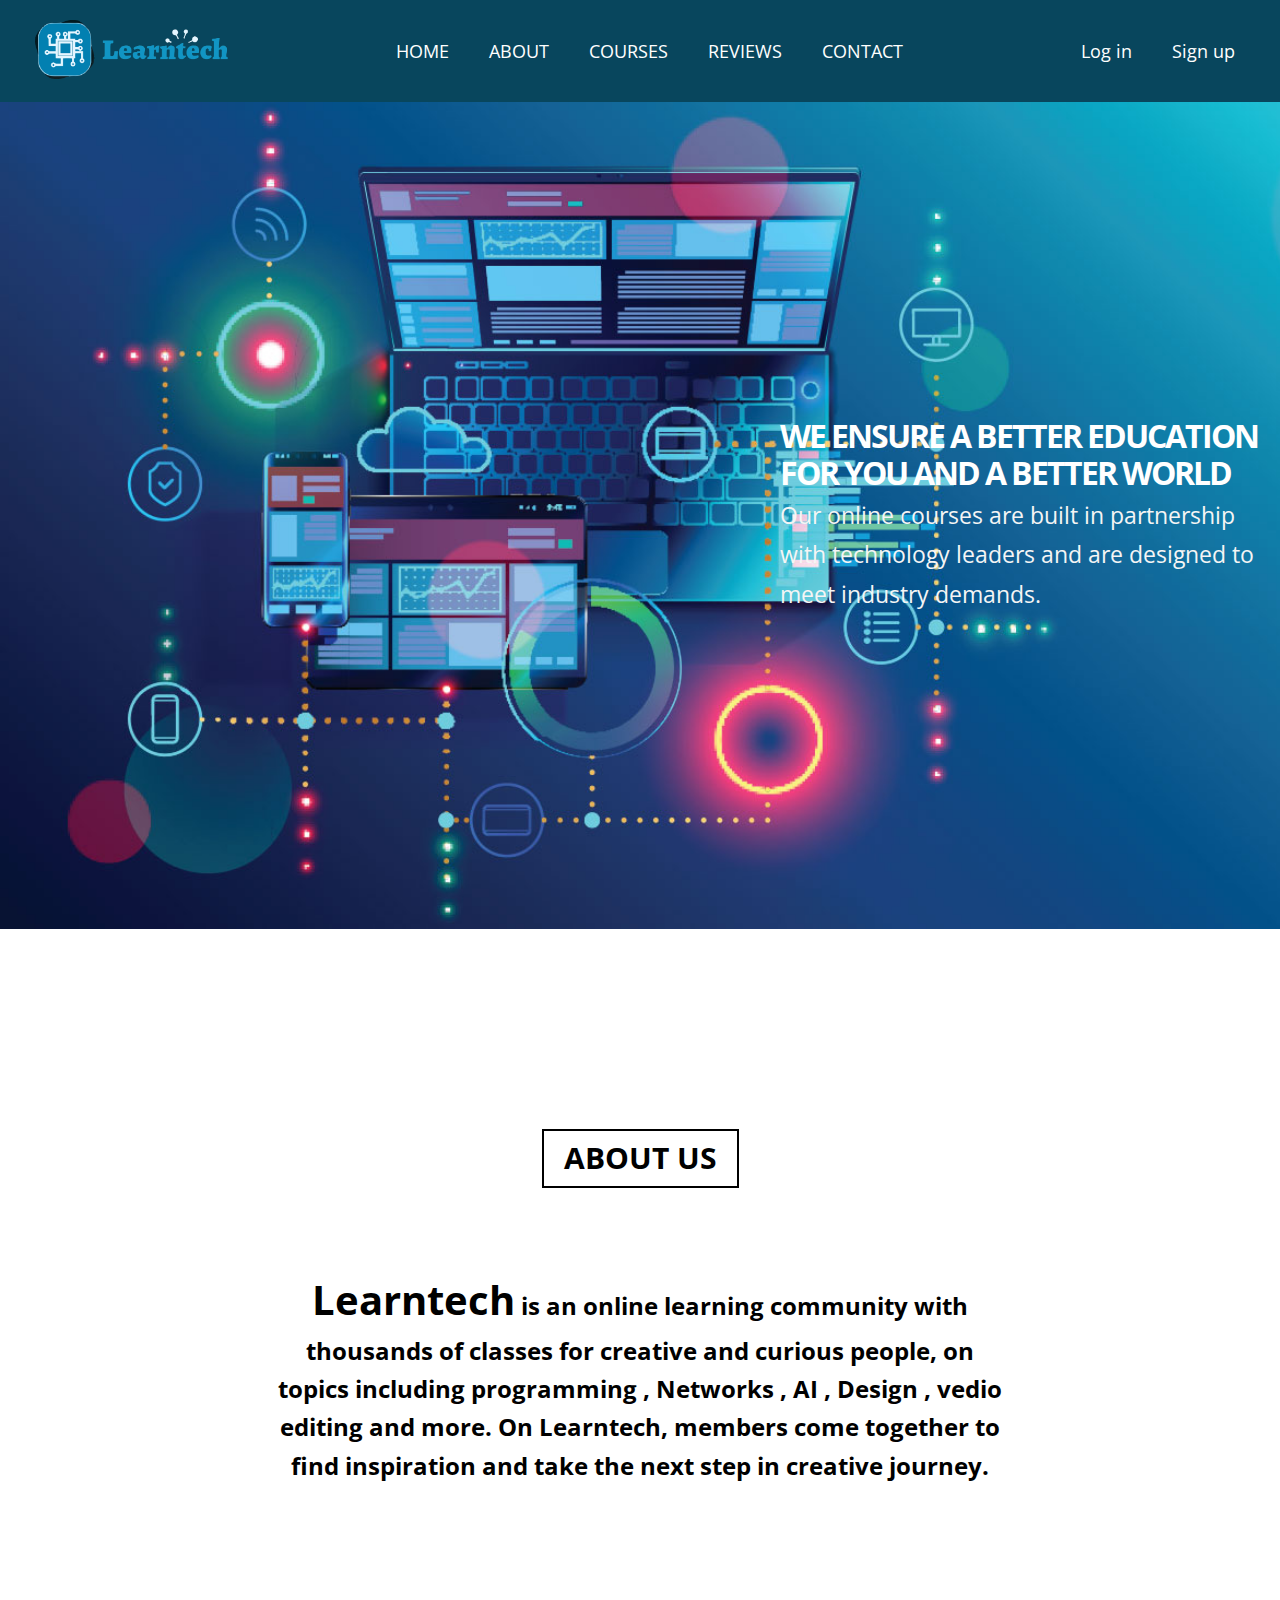
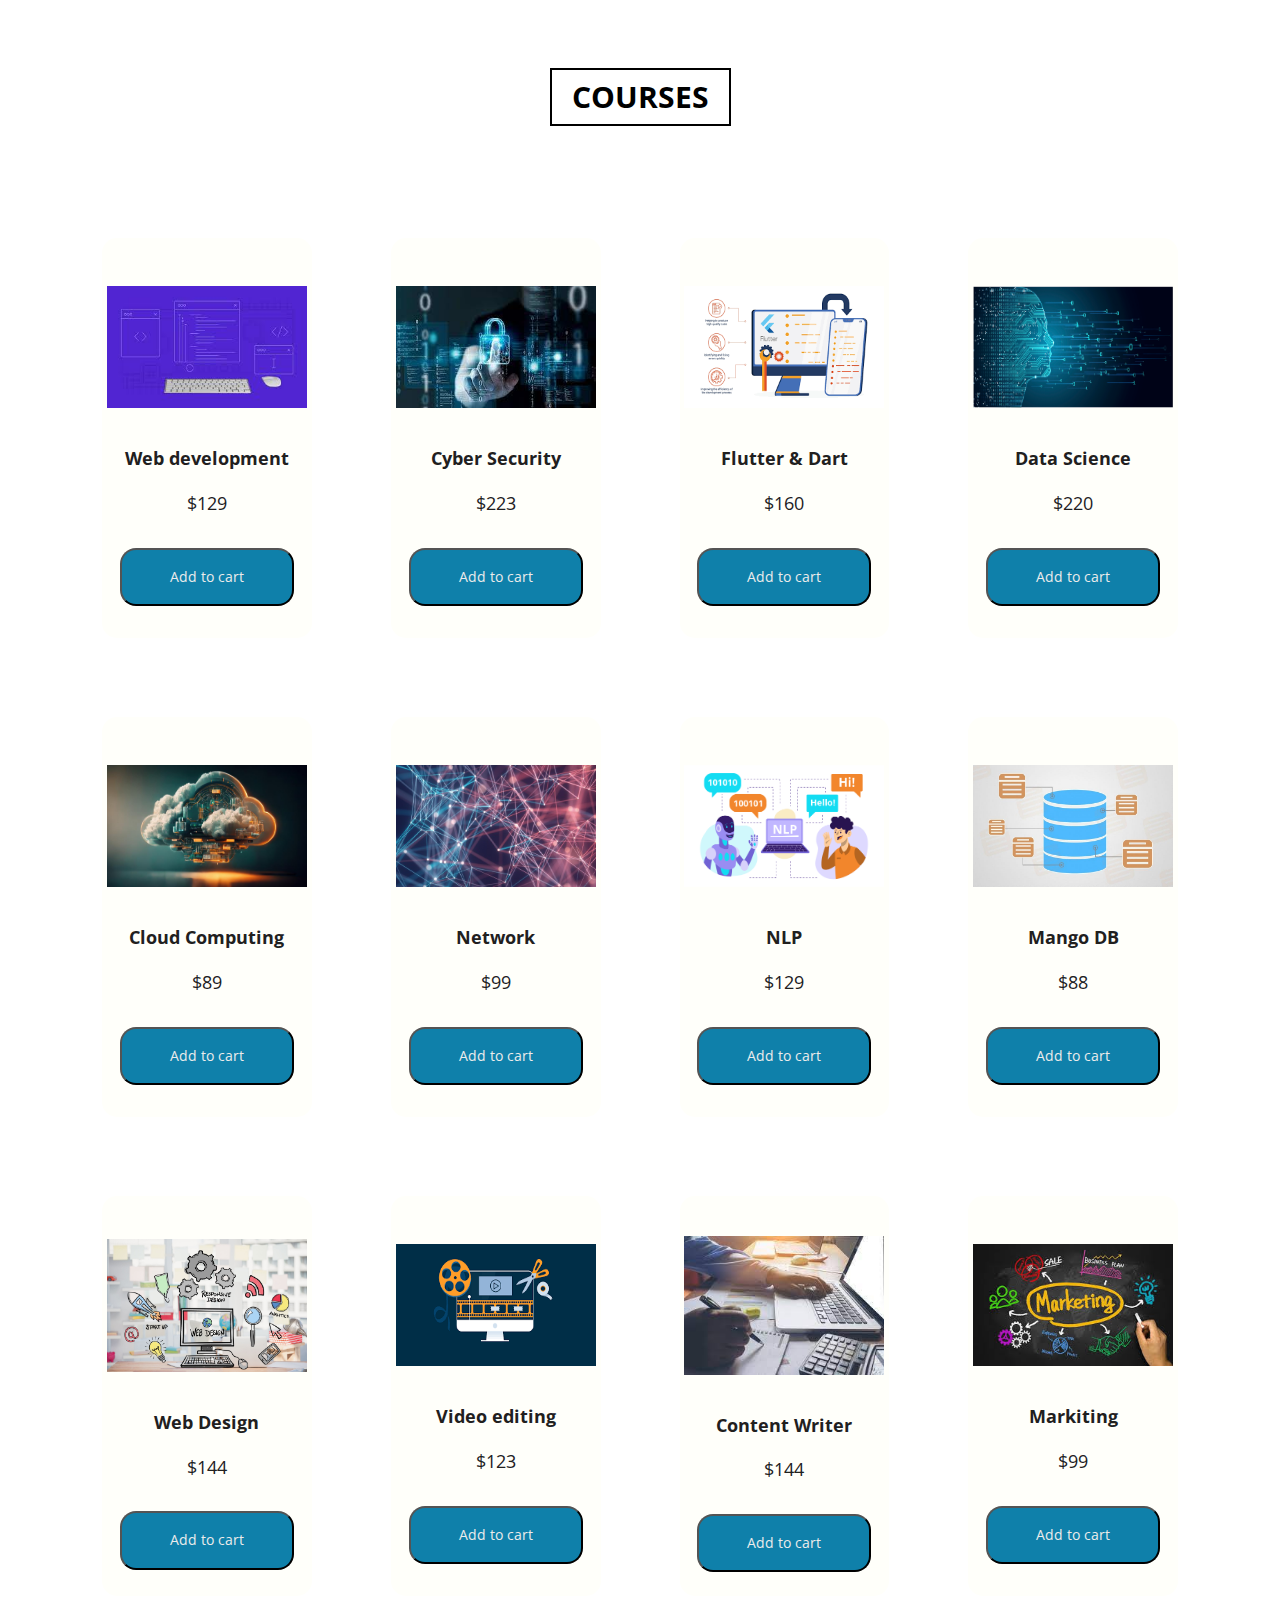
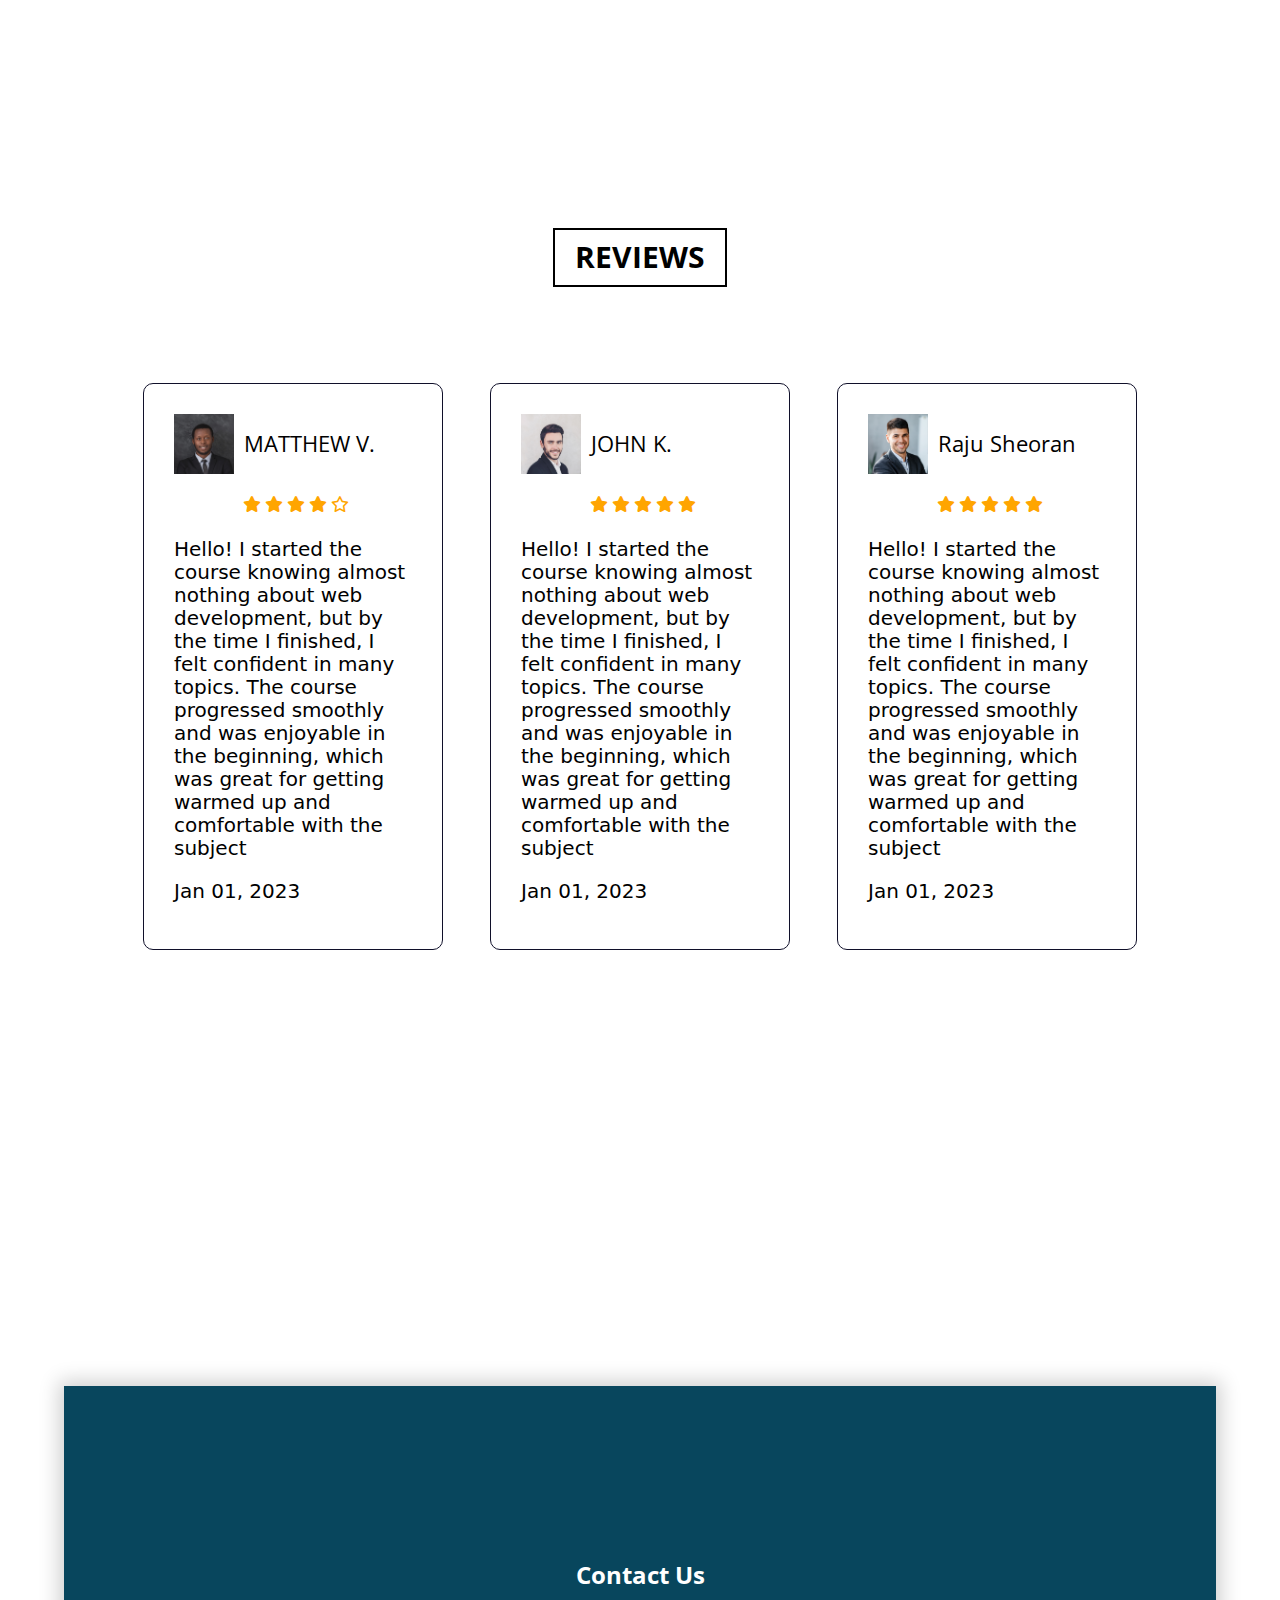
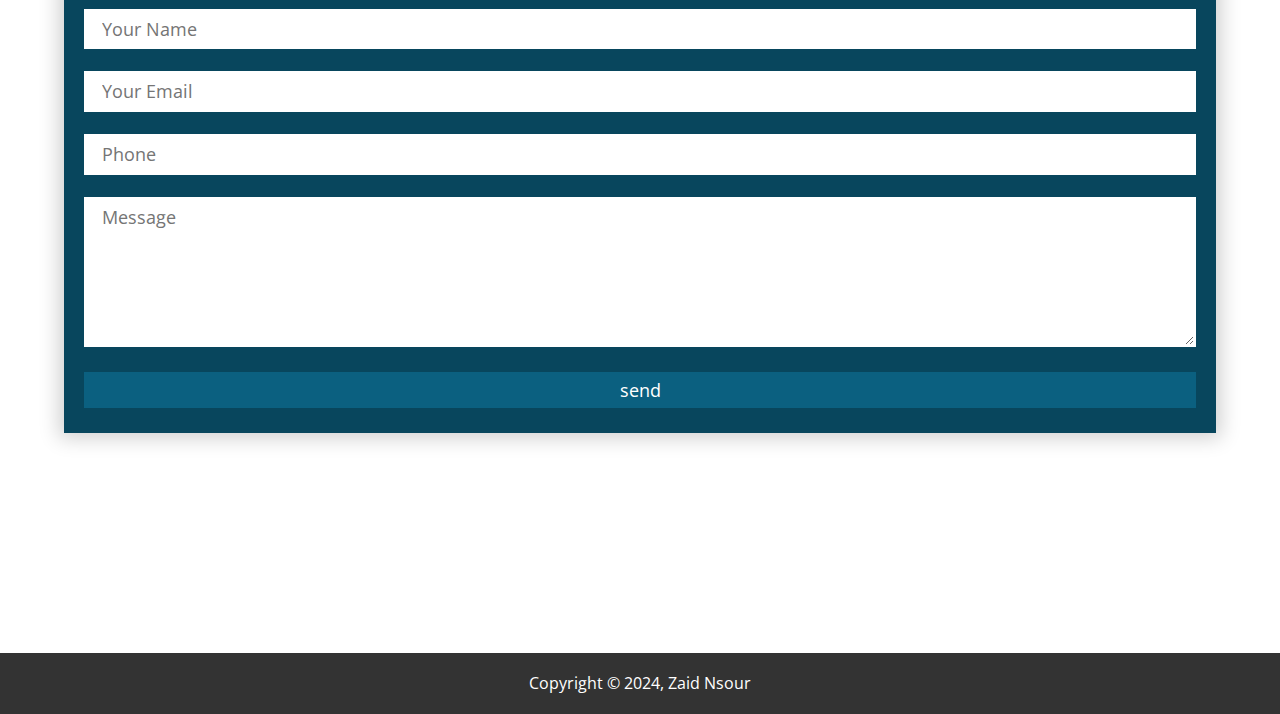
<file: index.html>
<!DOCTYPE html>
<html lang="en">
  <head>
    <meta charset="UTF-8">
    <meta http-equiv="X-UA-compatible" content="IE-edge">
    <meta name="viewport" content="width=device-width, initial-scale=1.0">
    <title>LearnTech</title>
    
    <link rel="stylesheet" href="styles/all.min.css">
    <link rel="stylesheet" href="styles/style.css">
    <link rel="stylesheet" href="styles/normalize.css">
   
    <!--google font-->
    <link rel="preconnect" href="https://fonts.googleapis.com">
    <link rel="preconnect" href="https://fonts.gstatic.com" crossorigin>
    <link href="https://fonts.googleapis.com/css2?family=Caprasimo&family=Open+Sans:wght@400;700&family=Roboto+Slab&family=Work+Sans:wght@300;400;500;600;700;800&display=swap" rel="stylesheet"> 
  </head>
  <body>
    <!--Start header--> 
    <div class="header">
      <div class="logo">
        <img src="images/logo.png" class="img" alt="logo">
      </div>
        <ul class="main-nav">
          <li><a href="#">HOME</a></li>
          <li><a href="#about">ABOUT</a></li>
          <li><a href="#courses">COURSES</a></li>
          <li><a href="#reviews">REVIEWS</a></li>
          <li><a href="#contact">CONTACT</a></li>
        </ul>
       
        <ul class='main-nav'>
         <li><a href='login.html'>Log in</a></li>
        <li><a href='signup.html'>Sign up</a></li>
        </ul>	 
    </div>
    <!--End header-->

     <!--Start landing-->
    <div class="landing">
     <!--  <div class="container"> -->
      <div class="text">
          <h1>WE ENSURE A BETTER EDUCATION <br> FOR YOU AND A BETTER WORLD</h1>
          <p>
          Our online courses are built in partnership with technology
          leaders and are designed to<br> meet industry demands.
          </p>
        </div>
     <!-- </div>  -->
      
    </div>
    <!--End landing-->

    <!-- Start About -->
    <div class="about" id="about">
      <h2 class="main-title">About Us</h2>
      <div class="container">   
        <p>
          <span style="font-size:40px">Learntech</span> is an online learning community with thousands
          of classes for creative and curious people, on topics including 
           programming , Networks , AI , Design , vedio editing and more.
          On Learntech, members come together to find inspiration and 
          take the next step in creative journey.
          </p>
      </div>
    </div>
    <!-- End About -->

    <!--Start courses-->
    <div class="courses" id="courses">
      <h2 class="main-title">COURSES</h2>
      <div class="container">
        
        <div class="product">
          <img src="images/web_dev.png">
          <div class="product-info">
            <h4 class="product-title">Web development</h4>
            <p class="product-price">$129</p>
            <form action="add_to_cart.html" method="post">
                       <input type="hidden" name="productTitle" value="Web">
                       <input type="submit"value="Add to cart" class="product_input" >
                       </form>
          </div>
        </div>

        <div class="product">
          <img src="images/cyber.png">
          <div class="product-info">
            <h4 class="product-title">Cyber Security
            </h4>
            <p class="product-price">$223</p>
            <form action="add_to_cart.html" method="post">
                       <input type="hidden" name="productTitle" value="Cyber">
                       <input type="submit"value="Add to cart" class="product_input" >
                       </form> 
          </div>
        </div>

        <div class="product">
          <img src="images/flutter.png">
          <div class="product-info">
            <h4 class="product-title">Flutter & Dart
            </h4>
            <p class="product-price">$160</p>
             <form action="add_to_cart.html" method="post">
                       <input type="hidden" name="productTitle" value="Flutter">
                       <input type="submit"value="Add to cart" class="product_input" >
                       </form> 
          </div>
        </div>

        <div class="product">
          <img src="images/data.png">
          <div class="product-info">
            <h4 class="product-title">Data Science
              </h4>
            <p class="product-price">$220</p>
            <form action="add_to_cart.html" method="post">
                       <input type="hidden" name="productTitle" value="Data_Science">
                       <input type="submit"value="Add to cart" class="product_input" >
                       </form> 
          </div>
        </div>

        <div class="product">
          <img src="images/cloud.png">
          <div class="product-info">
            <h4 class="product-title">Cloud Computing 
            </h4>
            <p class="product-price">$89</p>
            <form action="add_to_cart.html" method="post">
                       <input type="hidden" name="productTitle" value="cloud">
                       <input type="submit"value="Add to cart" class="product_input">
                       </form> 
          </div>
        </div>

        <div class="product">
          <img src="images/network.png">
          <div class="product-info">
            <h4 class="product-title">Network 
            </h4>
            <p class="product-price">$99</p>
            <form action="add_to_cart.html" method="post">
                       <input type="hidden" name="productTitle" value="network">
                       <input type="submit"value="Add to cart" class="product_input">
                       </form> 
          </div>
        </div>

        <div class="product">
          <img src="images/nlp.png">
          <div class="product-info">
            <h4 class="product-title">NLP
            </h4>
            <p class="product-price">$129</p>
            <form action="add_to_cart.html" method="post">
                       <input type="hidden" name="productTitle" value="nlp">
                       <input type="submit"value="Add to cart" class="product_input" >
                       </form> 
          </div>
        </div>

        <div class="product">
          <img src="images/database.png">
          <div class="product-info">
            <h4 class="product-title">Mango DB
              </h4>
            <p class="product-price">$88</p>
            <form action="add_to_cart.html" method="post">
                       <input type="hidden" name="productTitle" value="mango">
                       <input type="submit"value="Add to cart" class="product_input" >
                       </form> 
          </div>
        </div>

        <div class="product">
          <img src="images/web_design.png">
          <div class="product-info">
            <h4 class="product-title">Web Design
            </h4>
            <p class="product-price">$144</p>
            <form action="add_to_cart.html" method="post">
                       <input type="hidden" name="productTitle" value="web_design">
                       <input type="submit"value="Add to cart" class="product_input" >
                       </form> 
          </div>
        </div>

        <div class="product">
          <img src="images/video_editing.png">
          <div class="product-info">
            <h4 class="product-title"> Video editing
            </h4>
            <p class="product-price">$123</p>
            <form action="add_to_cart.html" method="post">
                       <input type="hidden" name="productTitle" value="video_editing">
                       <input type="submit"value="Add to cart" class="product_input" >
                       </form> 
          </div>
        </div>
        
        <div class="product">
          <img src="images/content.png">
          <div class="product-info">
            <h4 class="product-title">Content Writer
            </h4>
            <p class="product-price">$144</p>
            <form action="add_to_cart.html" method="post">
                       <input type="hidden" name="productTitle" value="content_writer">
                       <input type="submit"value="Add to cart" class="product_input" >
                       </form> 
          </div>
        </div>
        
        <div class="product">
          <img src="images/marketing.png">
          <div class="product-info">
            <h4 class="product-title">Markiting
              </h4>
            <p class="product-price">$99</p>
            <form action="add_to_cart.html" method="post">
                       <input type="hidden" name="productTitle" value="Marketing">
                       <input type="submit"value="Add to cart" class="product_input" >
                       </form> 
          </div>
      </div>
    </div>
    <!--End courses-->

    <!--Start reviews-->
    <div class="reviews" id="reviews">
      <h2 class="main-title">Reviews</h2>
      <div class="container">
      <div class="reviewItem">
                <div class="top">
                    <div class="clientImage">
                        <img src="images/guy1.jpg" alt="">
                        <span>MATTHEW V.</span>
                    </div>
                </div>

                <div class="starts">
                  <ul>
                    <li><i class="fa-solid fa-star"></i></li>
                    <li><i class="fa-solid fa-star"></i></li>
                    <li><i class="fa-solid fa-star"></i></li>
                    <li><i class="fa-solid fa-star"></i></li>
                    <li><i class="fa-regular fa-star"></i></li>
                    
                   </ul>  
                </div>


                        
                <article>
                    <p class="review">
                    Hello! I started the course knowing almost nothing about web development,
                    but by the time I finished, I felt confident in many topics. The course
                    progressed smoothly and was enjoyable in the beginning, which was great
                    for getting warmed up and comfortable with the subject
                    </p>
                    <p>Jan 01, 2023</p>
                </article>
            </div>

        <!-- Clients Review-2 Section Starts from Here  -->
            <div class="reviewItem">
                <div class="top">
                    <div class="clientImage">
                        <img src="images/guy2.jpg" alt="">
                        <span>JOHN K.</span>
                    </div>
                    
                </div>

                <div class="starts">
                  <ul>
                    <li><i class="fa-solid fa-star"></i></li>
                    <li><i class="fa-solid fa-star"></i></li>
                    <li><i class="fa-solid fa-star"></i></li>
                    <li><i class="fa-solid fa-star"></i></li>
                    <li><i class="fa-solid fa-star"></i></li>
                   </ul>  
                </div>

                <article>
                    <p class="review">
                    Hello! I started the course knowing almost nothing about web development,
                    but by the time I finished, I felt confident in many topics. The course
                    progressed smoothly and was enjoyable in the beginning, which was great
                    for getting warmed up and comfortable with the subject
                    </p>
                    <p>Jan 01, 2023</p>
                </article>
            </div>

        <!-- Clients Review-3 Section Starts from Here  -->
            <div class="reviewItem">
                <div class="top">
                    <div class="clientImage">
                        <img src="images/guy3.jpg" alt="">
                        <span>Raju Sheoran</span>
                    </div>
        
                </div>
                <div class="starts">
                  <ul>
                    <li><i class="fa-solid fa-star"></i></li>
                    <li><i class="fa-solid fa-star"></i></li>
                    <li><i class="fa-solid fa-star"></i></li>
                    <li><i class="fa-solid fa-star"></i></li>
                    <li><i class="fa-solid fa-star"></i></li>  <!-- fa-regular fa-star-->
                   </ul>  
                </div>
                <article>
                    <p class="review">
                    Hello! I started the course knowing almost nothing about web development,
                    but by the time I finished, I felt confident in many topics. The course
                    progressed smoothly and was enjoyable in the beginning, which was great
                    for getting warmed up and comfortable with the subject
                    </p>
                    <p>Jan 01, 2023</p>
                </article>
            </div>

      </div>
    </div>
    <!--End reviews-->

    <!--Start contact-us-->
    <div class="contact" id="contact">
      <div class="container" >
        <div class="contact-box">
          <div class="left"></div>
          <div class="right">
            <h2 style=" color:white;">Contact Us</h2>


            <script>
              function validateForm() {
                var uname = document.forms['contact_us_form']['uname'].value.trim();
                var email = document.forms['contact_us_form']['email'].value.trim();
                var phone = document.forms['contact_us_form']['phone'].value.trim();
                var message = document.forms['contact_us_form']['message'].value.trim();
                var emailRegex = /^[^\s@]+@[^\s@]+\.[^\s@]+$/; 
                var phoneRegex = /^\d{10}$/;

                if (uname === '' || email === '' || phone === '' || message === '') {
                  alert('Please fill in all fields before submitting the form.');
                  return false; // prevent form submission
                  }
 
                else if (!emailRegex.test(email)) {
                  alert('Please enter a valid email address.');
                  return false; // prevent form submission
                 }
                else if (!phoneRegex.test(phone)) {
                  alert('Please enter a valid 10-digit phone number.');
                  return false; // prevent form submission
                  } 
                // If all fields are filled, the form will be submitted
               return true;
              }
            </script>
            
            <form name="contact_us_form" action="contact_us.html" method="post" onsubmit="return validateForm()">
            <input type="text" name="uname" class="field" placeholder="Your Name">
            <input type="email" name="email" class="field" pattern="[^\s@]+@[^\s@]+\.[^\s@]+" placeholder="Your Email">
            <input type="phone" name="phone" class="field"  pattern="\d{10}"  placeholder="Phone">
            <textarea name="message" placeholder="Message" class="field"></textarea >
            <input type="submit" value="send" class="btn" >
            </form>

          </div>
        </div>
      </div> 
    </div>

    <!--End contact-us-->

    <!--End footer-->

    <footer>
    <p>Copyright &copy; 2024, Zaid Nsour</p> 
    </footer>          
    <!--End footer-->


    
    
  </body>
</html>
</file>
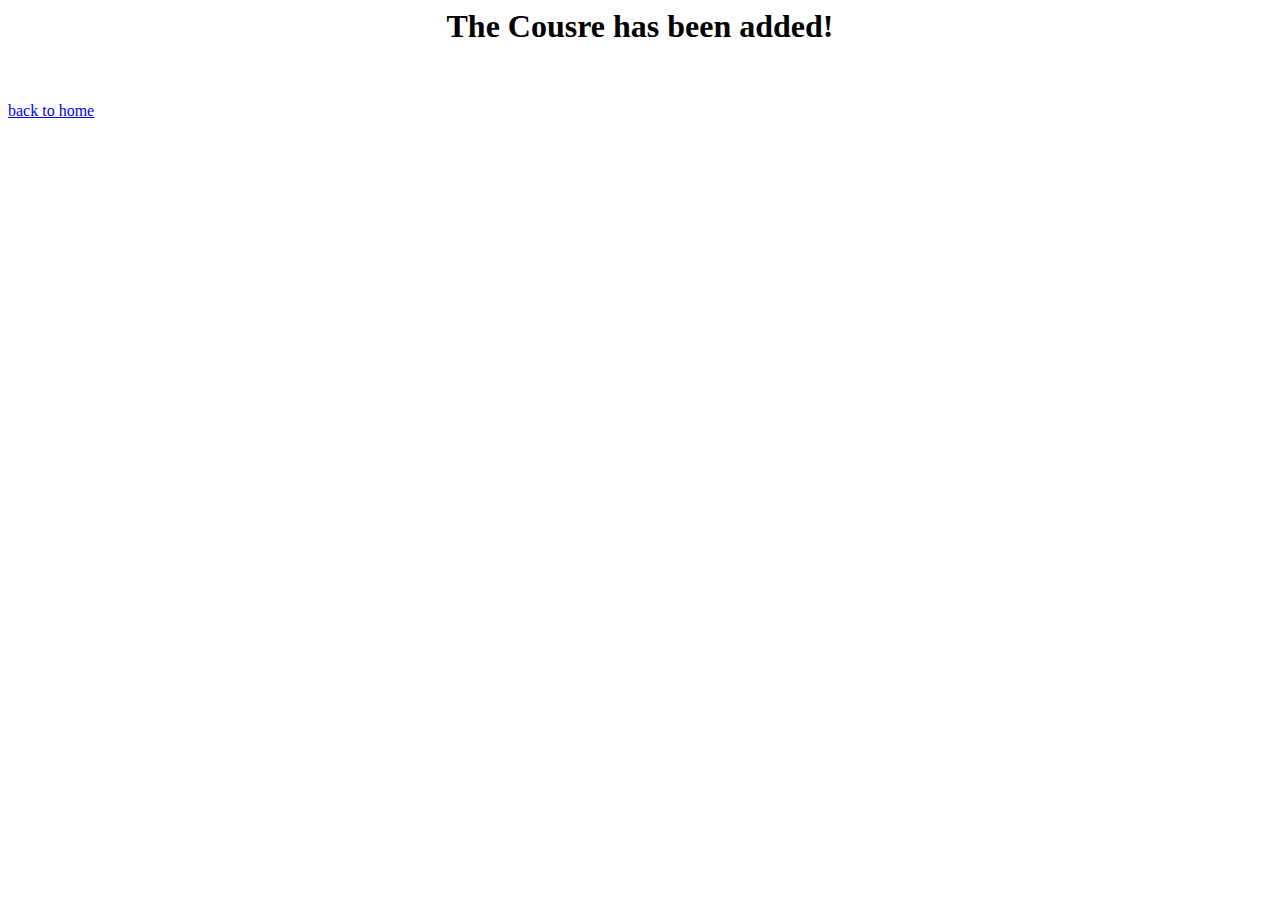
<file: add_to_cart.html>
<html>

	<head>
	</head>

	<body>
		<h1 style='text-align:center'>The Cousre has been added!</h1>
		<br><br>
		<a href='index.html' style='text-align:center'>back to home</a>
	</body>

</html>
</file>
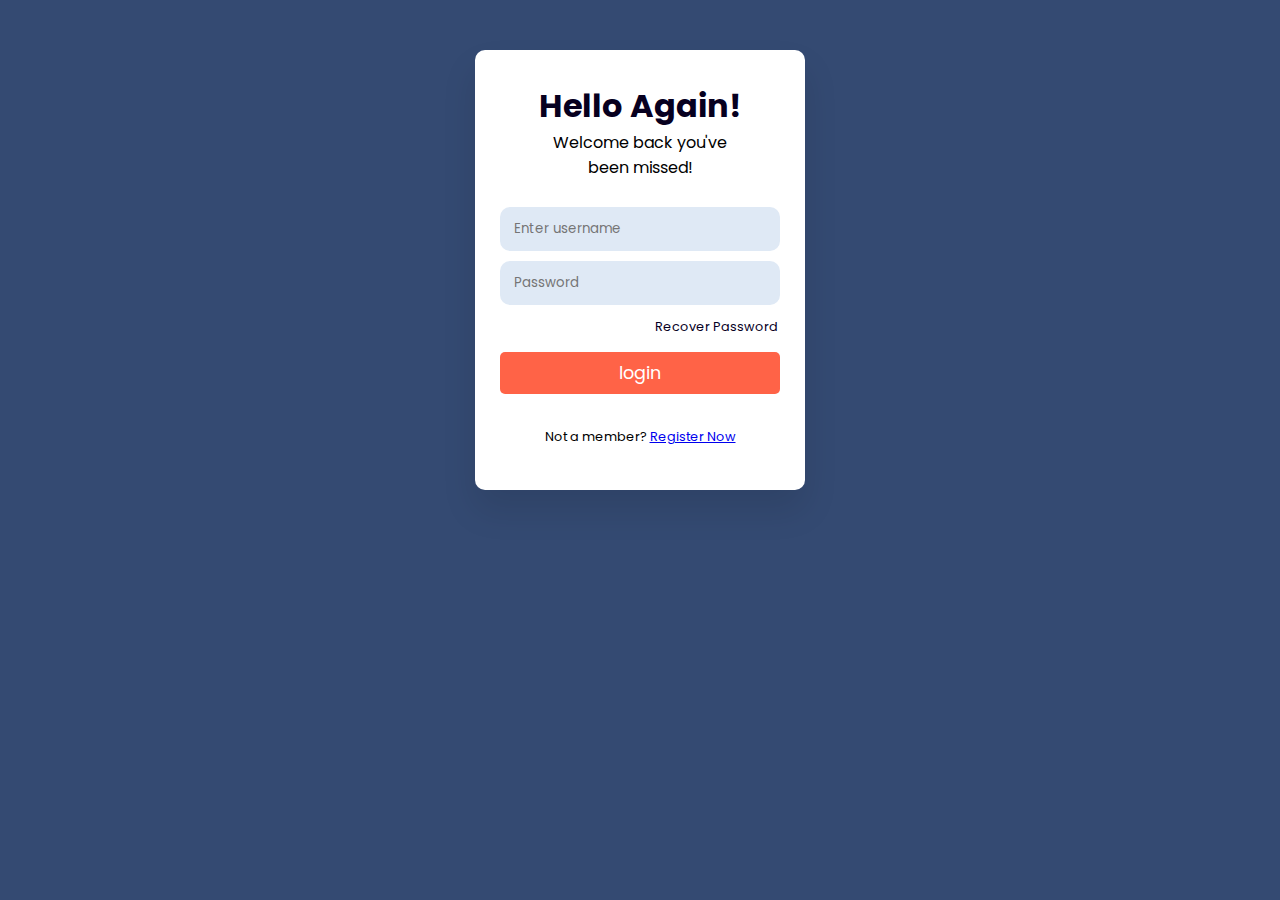
<file: login.html>
<!DOCTYPE html>
<html lang="en">
<head>

  <meta charset="UTF-8">
  <title>Login page</title>
  <link rel="stylesheet" href="styles/style_login.css">
  
</head>
<body>
  <div class="wrapper">
    <h1>Hello Again!</h1>
    <p>Welcome back you've <br> been missed!</p>
	
    <form action= " <?php $_SERVER['PHP_SELF']; ?> " method="post" name="login_form">
      <input type="text" name="uname" placeholder="Enter username" required>
      <input type="password" name="password" placeholder="Password" required>
      <p class="recover">
        <a href="#">Recover Password</a>
      </p>
    
    <input type="submit" name="submit" value="login" class="subm">
	
	<closeform></closeform></form>
	
    <p class="or">Not a member? <a href="signup.php">Register Now</a> </p>
	  
    </div>
 
</body>
</html>
</file>
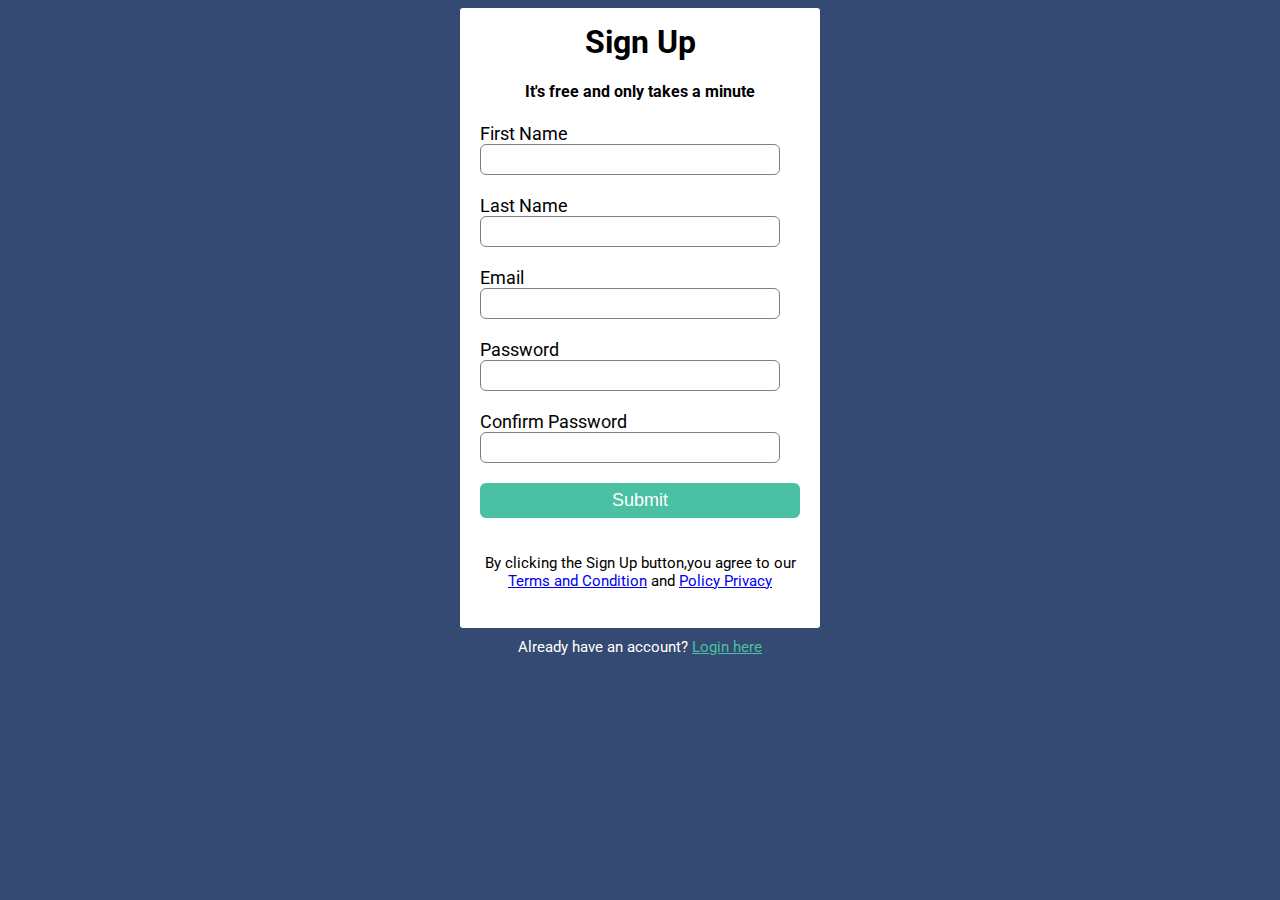
<file: signup.html>
<html>
  <head>
  
    <title>Sign Up</title>
	
    <link rel="stylesheet" href="styles/style_signup.css" />
    <link
      href="https://fonts.googleapis.com/css2?family=Roboto:wght@300&display=swap"
      rel="stylesheet"
    />
	
  </head>
  
  <body>
    <div class="signup-box">
      <h1>Sign Up</h1>
      <h4>It's free and only takes a minute</h4>
      <form action="" method="post">
        <label>First Name</label>
        <input type="text" name="fname" placeholder="" required/>
        <label>Last Name</label>
        <input type="text" name="lname" placeholder="" required/>
        <label>Email</label>
        <input type="email" name="email" placeholder="" required/>
        <label>Password</label>
        <input type="password" name="" placeholder="" required/>
        <label>Confirm Password</label>
        <input type="password" name="password" placeholder="" required/>
        <input type="submit" value="Submit" />
      <closeform></closeform></form>
      <p>
        By clicking the Sign Up button,you agree to our <br />
        <a href="#">Terms and Condition</a> and <a href="#">Policy Privacy</a>
      </p>
    </div>
    <p class="para-2">
      Already have an account? <a href="login.php">Login here</a>
    </p>
  </body>
</html>
</file>
<file: styles/style.css>
/*Start global rules*/
*{
  -webkit-box-sizing:border-box;
  -moz-box-sizing:border-box;
  box-sizing: border-box;
}
:root{
  --main-color:#0f80aa;
  --secondary-color:#08465d;
  --main-transition:0.3s;
  --para-color1:#666;
  --border-color1:#e9e6e6;
  --section-background: #ececec;
  --section-padding:200px; 
}
html{
  scroll-behavior:smooth;
  
}
body{
 font-family:"Open Sans",sans-serif;
}
ul{
  list-style:none;
  margin:0;
  padding:0;
}
a{
  text-decoration: none;
}
.container{
  padding-left:15px;
  padding-right:15px;
  margin-left:auto;
  margin-right:auto;
}

@media (min-width: 768px) {
  .container {
    width: 750px;
  }
}
/* Medium */
@media (min-width: 992px) {
  .container {
    width: 970px;
  }
}
/* Large */
@media (min-width: 1200px) {
  .container {
    width: 1170px;
  }
}

.main-title{
  margin:0 auto 80px;
  border:black solid 2px;
  width:fit-content;
  padding:10px 20px;
  font-size:30px;
  text-transform: uppercase;
  position:relative;
  z-index:1;
  transition:var(--main-transition);
  overflow:hidden;
}
.main-title:hover{
  color:white;
  border-color:white;
  transition-delay:0.5s;

}
.main-title::before,.main-title::after{
  content:"";
  width:12px;
  height:12px;
  background-color:var(--main-color);
  border-radius:50%;
  position:absolute;
  top: 50%;
  transform: translateY(-50%);
}
.main-title::before{
  right:-30px;
}
.main-title::after{
  left:-30px;
}
.main-title:hover::before{
  z-index:-1;
  animation:right-move 0.5s forwards;
}
.main-title:hover::after{
  z-index:-1;
  animation:left-move 0.5s forwards;
}


/*End global rules*/


/*Start header*/
.header {
  max-width: 100%;
  background-color: var(--secondary-color);
  position: relative;
  display: flex;
  justify-content: space-between;
  align-items: center;
  flex-wrap: wrap;
  padding: 10px 25px; 
}

.header .logo {
  width: 100%;
  max-width: 213px;
  height: auto;
}

.header .logo img {
  width: 100%;
  padding: 10px;
  height: auto;
}

.header .main-nav {
  display: flex;
  justify-content: space-between;
 flex-wrap: wrap;
}

@media (max-width: 767px) {
  .header .main-nav {
   width: 100%;
   justify-content: center;
   margin-top: 10px;
  }

  .header .main-nav li {
    transform: translateX(0);
    margin-bottom: 10px;
  }
}

.header .main-nav li:hover {
  background-color: var(--main-color);
  transition: var(--main-transition);
}

.header .main-nav li a {
  display: flex;
  height: 73px;
  justify-content: center;
  align-items: center;
  position: relative;
  font-size: 18px;
  color: white;
  padding: 0 20px;
  transition: var(--main-transition);
  overflow: hidden;
}
@media(max-width:767px){
  .header .main-nav li a{
    font-size: 14px;
  }
}



/*End header*/

/*Start landing*/
.landing{
  position:relative;
  padding-top:var(--section-padding);
  padding-bottom:var(--section-padding);
  background-image:url(../images/landing.jpg);
  background-size: cover;
}

.landing{
  position: relative;
  display: flex;
  min-height: calc(100vh - 73px);
  display:flex;
  align-items:center;
  
 /* padding-bottom:10px;*/
}
.landing .text{
  position:absolute;
  flex:1;
  color:white;
  right:0;
  
  
}
@media(max-width:991px){
  .landing .text{
    text-align:center;
  }
}

.landing .text h1{
  font-size:32px;
  font-weight:bold;
  margin:0;
  letter-spacing:-2px;
}
.landing .text h1 span{
  font-size:22px;
 
}
@media(max-width:767px){
  .landing .text h1{
    font-size:28px;
  }
}

.landing .text p{
  font-size:23px;
  line-height: 1.7;
  color:whitesmoke;
  max-width:500px;
  margin:5px 0 0;
}
@media(max-width:991px){
  .landing .text p{
    margin:10px auto;
  }
}
@media(max-width:767px){
  .landing .text p{
    font-size:16px;
  }
}

/*End landing*/

/*Start about*/
.about {
  padding-top: var(--section-padding);
  padding-bottom:var(--section-padding);
  text-align: center;
}

@media(max-width:991px){
  .about {
    padding-bottom: calc(var(--section-padding) + 50px);
  }
}

@media(max-width:767px){
  .about {
    padding-bottom: calc(var(--section-padding) - 200px);
  }
}



.about .container p {
  font-size: 24px;
  font-weight: bold;
  line-height: 1.6;
  max-width: 100%; 
  max-height: 100%;
  margin: 0 auto;
  /*margin-bottom: 50px;*/

}
@media (min-width: 768px) {
  .about .container p {
    width: 57%;
    position: absolute;
    left: 50%;
    transform: translateX(-50%);
  }
}


/*End about*/

/*Start courses*/
.courses{
  padding-top:var(--section-padding);
  padding-bottom:var(--section-padding);
}

.courses .container{
  
  display:grid;
  grid-template-columns:repeat(auto-fill,minmax(250px,1fr));
  gap:15px;
  
}

.product{
	overflow: hidden;
	background: #fffffa;
	color: #21201e;
	text-align: center;
	height: 400px;
	padding: 32px;
	display: flex;
	flex-direction: column;
	align-items: center;
	justify-content: center;
	border-radius: 15px;
	margin: 32px;
}

.product .product-title, .product .product-price{
	font-size: 18px;
}

.product:hover img{
	scale:  1.1;
}

.product:hover {
	box-shadow: 5px 15px 25px #eeeeee;
}

.product img {
	height: 200px;
	width: 200px;
	margin: 16px;
	transition: all 0.3s;
}


.product a:link, .product a:visited{
	color: #ececec;
	display: inline-block;
	text-decoration: none;
	background-color: var(--main-color);
	padding: 1.2rem 3rem;
	border-radius: 1rem;
	margin-top: 1rem;
	font-size: 14px;
	transition: all 0.2s;
}

.product a:hover{
	transform: scale(1.1);
}
.product .product-info input[type=submit]{
  color: #ececec;
  display: inline-block;
  text-decoration: none;
  background-color: var(--main-color);
  padding: 1.2rem 3rem;
  border-radius: 1rem;
  margin-top: 1rem;
  font-size: 14px;
  transition: all var(--main-transition);
}
.product .product-info input[type=submit]:hover{
  background-color: var(--secondary-color);
}
/*End courses*/

/*Start reviews*/

.reviews{
  padding-top:var(--section-padding);
  padding-bottom:var(--section-padding);
}

.reviews .container{
  width: 100%;
  display: flex;
  align-items: center;
  justify-content: center;
  flex-wrap:wrap;
}
@media(max-width:767px){
  .reviews .container{
    flex-direction: column;
  }
}

.reviews .description {
  text-align: center;
  width: 53%;
}

.reviews .clientImage {
  display: flex;
  flex-direction: row;
  align-items: center;
}

.reviews .clientImage span {
  margin-left: 10px;
  font-size: 22px;
}

.reviews .clientImage img {
  width: 60px;
}

.reviews .reviewSection {
  padding: 16px;
  display: flex;
  flex-wrap: wrap;
  align-items: center;
  justify-content: space-around;
}

.reviews .reviewItem {
  width: 300px;
  padding: 30px;
  margin: 1rem;
  cursor: pointer;
  border-radius: 10px;
  border: 1px solid #10102a;
  transition: all .2s linear;
}

.reviews .reviewItem:hover {
  border-color: var(--secondary-color);
  transform: scale(1.01);
  box-shadow: 0 0px 5px 0px #cbc0c0;
}


.reviews .reviewItem .starts{
  display: flex;
  align-items:center;
}

.reviews .reviewItem .starts ul{
  display: flex;
  list-style: none;
  flex-direction: row;
  align-items: center;
  list-style: none;
  padding: 5px;
  transform: translateX(60px); 
}

.reviews .reviewItem .starts ul li i{
  padding-left: 4px;
  color:orange;
}

.reviews .reviewItem .starts ul li i::before{
  content:"\f005";
 
}

.reviews .top {
  margin-bottom: 1rem;
  display: flex;
  flex-direction: row;
  align-items: center;
  justify-content: space-between;
}



.reviews article p {
  font-size: 20px;
  font-weight: 100;
  margin-bottom: 1rem;
  font-family: system-ui;
}


@media screen and (max-width:700px) {
  .container {
      height: auto;
  }

  .reviews .description {
      width: 90%;
  }
}

@media screen and (max-width:375px) {
  .reviews  .reviewSection {
      padding: 0;
  }

  .reviews  .reviewItem {
      width: 100%;
  }

  .reviews  .clientImage {
      margin-bottom: 0.6rem;
  }

  .reviews .top {
      align-items: center;
      flex-direction: column;
      justify-content: center;
  }
}
/*End reviews*/

/*Start contact-us*/
  .contact {
    max-width: 100%;
    padding-top: var(--section-padding);
    padding-bottom: var(--section-padding - 150px);
    text-align: center;
  }
  
  .contact .container {
    position: relative;
    width: 100%;
    display: flex;
    justify-content: center;
    align-items: center;
    padding: 20px 5%;
  }
  
  .contact .contact-box {
    max-width: 100%; 
    margin: 0 auto; 
    display: grid;
    grid-template-columns: 1fr;
    text-align: center;
    background-color: #fff;
    box-shadow: 0px 0px 19px 5px rgba(0, 0, 0, 0.19);
  }
  
  .contact .left {
    height: 130px;
    background-color: var(--secondary-color);
  }
  
  .contact .right {
    padding: 25px 20px;
    background-color: var(--secondary-color);
  }
  
  .contact h2 {
    position: relative;
    padding: 0 0 10px;
    margin-bottom: 10px;
    color: white;
  }
  .contact .field {
    width: 100%;
    border: 2px solid rgba(0, 0, 0, 0);
    outline: none;
    background-color: #ffffff;
    padding: 8px 16px;
    font-size: 18px;
    margin-bottom: 22px;
    transition: var(--main-transition);
  }
  
  .contact .field:hover {
    background-color: rgba(0, 0, 0, 0.1);
  }
  
  .contact textarea {
    min-height: 150px;
  }
  
  .contact .btn {
    width: 100%;
    padding: 8px 16px;
    background-color: #0b6080;
    color: #fff;
    font-size: 1.1rem;
    border: none;
    outline: none;
    cursor: pointer;
    transition: 0.3s;
  }
  
  .contact .btn:hover {
    background-color: rgba(75, 125, 53);
  }
  
  .contact .field:focus {
    border: 2px solid rgba(30, 85, 250, 0.47);
    background-color: #fff;
    color: #000000;
  }
  
  @media screen and (max-width: 880px) {
    .contact .contact-box {
      grid-template-columns: 1fr;
    }
  
    .contact .left {
      height: 200px;
    }
  }

/*End contact-us*/

/*Start footer*/
footer {
  max-width: 100%;
  background-color: #333;
  color: #fff;
  text-align: center;
  padding: 5px;
  width: 100%;
  transform: translateY(200px);
}
/*End footer*/





/*Start animations*/
@keyframes left-move{
  50%{
    left:0;
    width:12px;
    height:12px;
  }
  100%{
    left:0;
    border-radius:0;
    width:50%;
    height:100%;
    
  }
}
@keyframes right-move{
  50%{
    right:0;
    width:12px;
    height:12px;
  }
  100%{
    right:0;
    border-radius:0;
    width:calc(50% + 1px);
    height:100%;
    
  }
}

/*End animations*/
</file>
<file: styles/style_login.css>
@import url('https://fonts.googleapis.com/css2?family=Poppins:wght@400;600&display=swap');
*{
  margin: 0;
  padding: 0;
  box-sizing: border-box;
  font-family: "Poppins", sans-serif;
}
body{
  background: #344a72;
}
.wrapper{
  width: 330px;
  padding: 2rem 0 1rem 0;
  margin: 50px auto;
  background: #fff;
  border-radius: 10px;
  text-align: center;
  box-shadow: 0 20px 35px rgba(0, 0, 0, 0.1);
}
h1{
  font-size: 2rem;
  color: #07001f;
}
p{
  margin-bottom: 1.7rem;
}
form input{
  width: 85%;
  outline: none;
  border: none;
  background: #dfe9f5;
  padding: 12px 14px;
  margin-bottom: 10px;
  border-radius: 10px;
}
.recover{
  text-align: right;
  font-size: 0.8rem;
  margin: 0.2rem 1.7rem 0 0;
}
.recover a{
  text-decoration: none;
  color: #07001f;
}
.subm{
  font-size: 1.1rem;
  margin-top: 1rem;
  padding: 8px 0;
  border-radius: 5px;
  outline: none;
  border: none;
  width: 85%;
  background: tomato;
  color: #fff;
  cursor: pointer;
}
.subm:hover{
  background: rgba(122, 30, 30, 0.767);
}
.or{
  font-size: 0.8rem;
  margin-top: 1.5rem;
}
.icons i{
  color: #07001f;
  padding: 00.8rem 1.5rem;
  border-radius: 10px;
  margin-left: .9rem;
  font-size: 1.5rem;
  cursor: pointer;
  border: 2px solid #dfe9f5;
}
.icons i:hover{
  color: #fff !important;
  background: #07001f;
  transition: 1s;
}
.icons i:first-child{
  color: green;
}
.icons i:last-child{
  color: blue;
}
.not-member{
  font-size: 0.8rem;
  margin-top: 1.4rem;
}
.not-member a{
  color: tomato;
  text-decoration: none;
}
a:hover{
  text-decoration: underline;
}
</file>
<file: styles/style_signup.css>
body {
  background-color: #344a72;
  font-family: "Roboto", sans-serif;
}

.signup-box {
  width: 360px;
  height: 620px;
  margin: auto;
  background-color: white;
  border-radius: 3px;
}

.login-box {
  width: 360px;
  height: 280px;
  margin: auto;
  border-radius: 3px;
  background-color: white;
}

h1 {
  text-align: center;
  padding-top: 15px;
}

h4 {
  text-align: center;
}

form {
  width: 300px;
  margin-left: 20px;
}

form label {
  display: flex;
  margin-top: 20px;
  font-size: 18px;
}

form input {
  width: 100%;
  padding: 7px;
  border: none;
  border: 1px solid gray;
  border-radius: 6px;
  outline: none;
}
input[type="submit"] {
  width: 320px;
  height: 35px;
  margin-top: 20px;
  border: none;
  background-color: #49c1a2;
  color: white;
  font-size: 18px;
}

input[type="submit"]:hover {
   background: darkgreen;
}


p {
  text-align: center;
  padding-top: 20px;
  font-size: 15px;
}
.para-2 {
  text-align: center;
  color: white;
  font-size: 15px;
  margin-top: -10px;
}
.para-2 a {
  color: #49c1a2;
}
</file>
